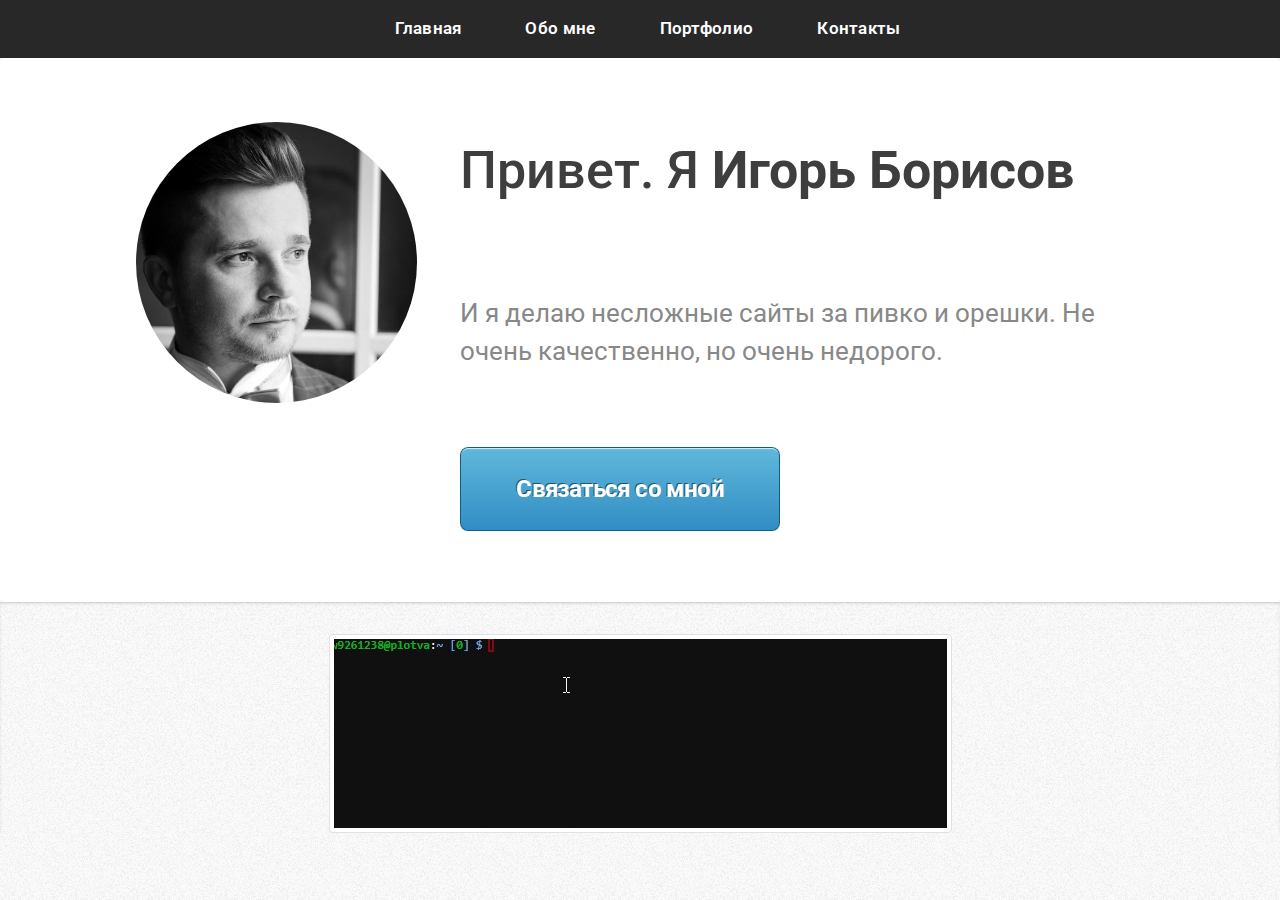
<file: index.html>
<!DOCTYPE html>
<html lang="ru-RU">
  <head>
    <meta charset="UTF-8" />
    <meta http-equiv="X-UA-Compatible" content="IE=edge" />
    <meta
      name="viewport"
      content="width=device-width, initial-scale=1, maximum-scale=1, user-scalable=no"
    />
    <title>Игорь Борисов: разработка сайтов и веб-приложений</title>
    <link href="vendor/css/bootstrap.min.css" rel="stylesheet" />
    <link href="vendor/css/bootstrap-grid.min.css" rel="stylesheet" />
    <link href="vendor/css/bootstrap-reboot.min.css" rel="stylesheet" />
    <link href="css/style.css" rel="stylesheet" />
    <link href="https://fonts.googleapis.com/css?family=Roboto:400,700" rel="stylesheet">
  </head>

  <body>
    <nav class="navbar navbar-expand-md">
      <a class="navbar-brand" href="#"></a>
      <button
        class="navbar-toggler"
        type="button"
        data-toggle="collapse"
        data-target="#navbarsExample04"
        aria-controls="navbarsExample04"
        aria-expanded="false"
        aria-label="Toggle navigation"
      >
        <span class="navbar-toggler-icon"></span>
      </button>
      <div class="collapse navbar-collapse" id="navbarsExample04">
        <ul class="navbar-nav mr-auto">
          <li class="nav-item active">
            <a class="nav-link" href="#">Главная</a>
          </li>
          <li class="nav-item"><a class="nav-link" href="about.html">Обо мне</a></li>
          <li class="nav-item"><a class="nav-link" href="#">Портфолио</a></li>
          <li class="nav-item"><a class="nav-link" href="#">Контакты</a></li>
        </ul>
      </div>
    </nav>
    <section class="jumbotron greetings-block">
        <div class="row">
            <div class="col-md-3 offset-md-1">
                <div class="greetings-block-image" style="background-image: url('img/igor.jpg');">
                </div>
            </div>
            <div class="col-md-7 greetings-block-right">
                <header class="greetings-block-header">
                    <h1> Привет. Я <strong>Игорь Борисов</strong></h1>
                </header>
                <p class="greetings-block-text">
                    И я делаю несложные сайты за пивко и орешки. Не очень качественно, но очень недорого.
                </p>
                <a href="#" class="greetings-block-button">Связаться со мной</a>
            </div>
        </div>
    </section>
    <section class="terminal">
        <div class="terminal-wrapper">
            <img class="img img-thumbnail" src="img/terminal.gif" alt="terminal">
        </div>
    </section>
    <script src="vendor/js/jquery.min.js"></script>
    <script src="vendor/js/popper.min.js"></script>
    <script src="vendor/js/bootstrap.bundle.min.js"></script>
    <script src="vendor/js/bootstrap.min.js"></script>
  </body>
</html>
</file>
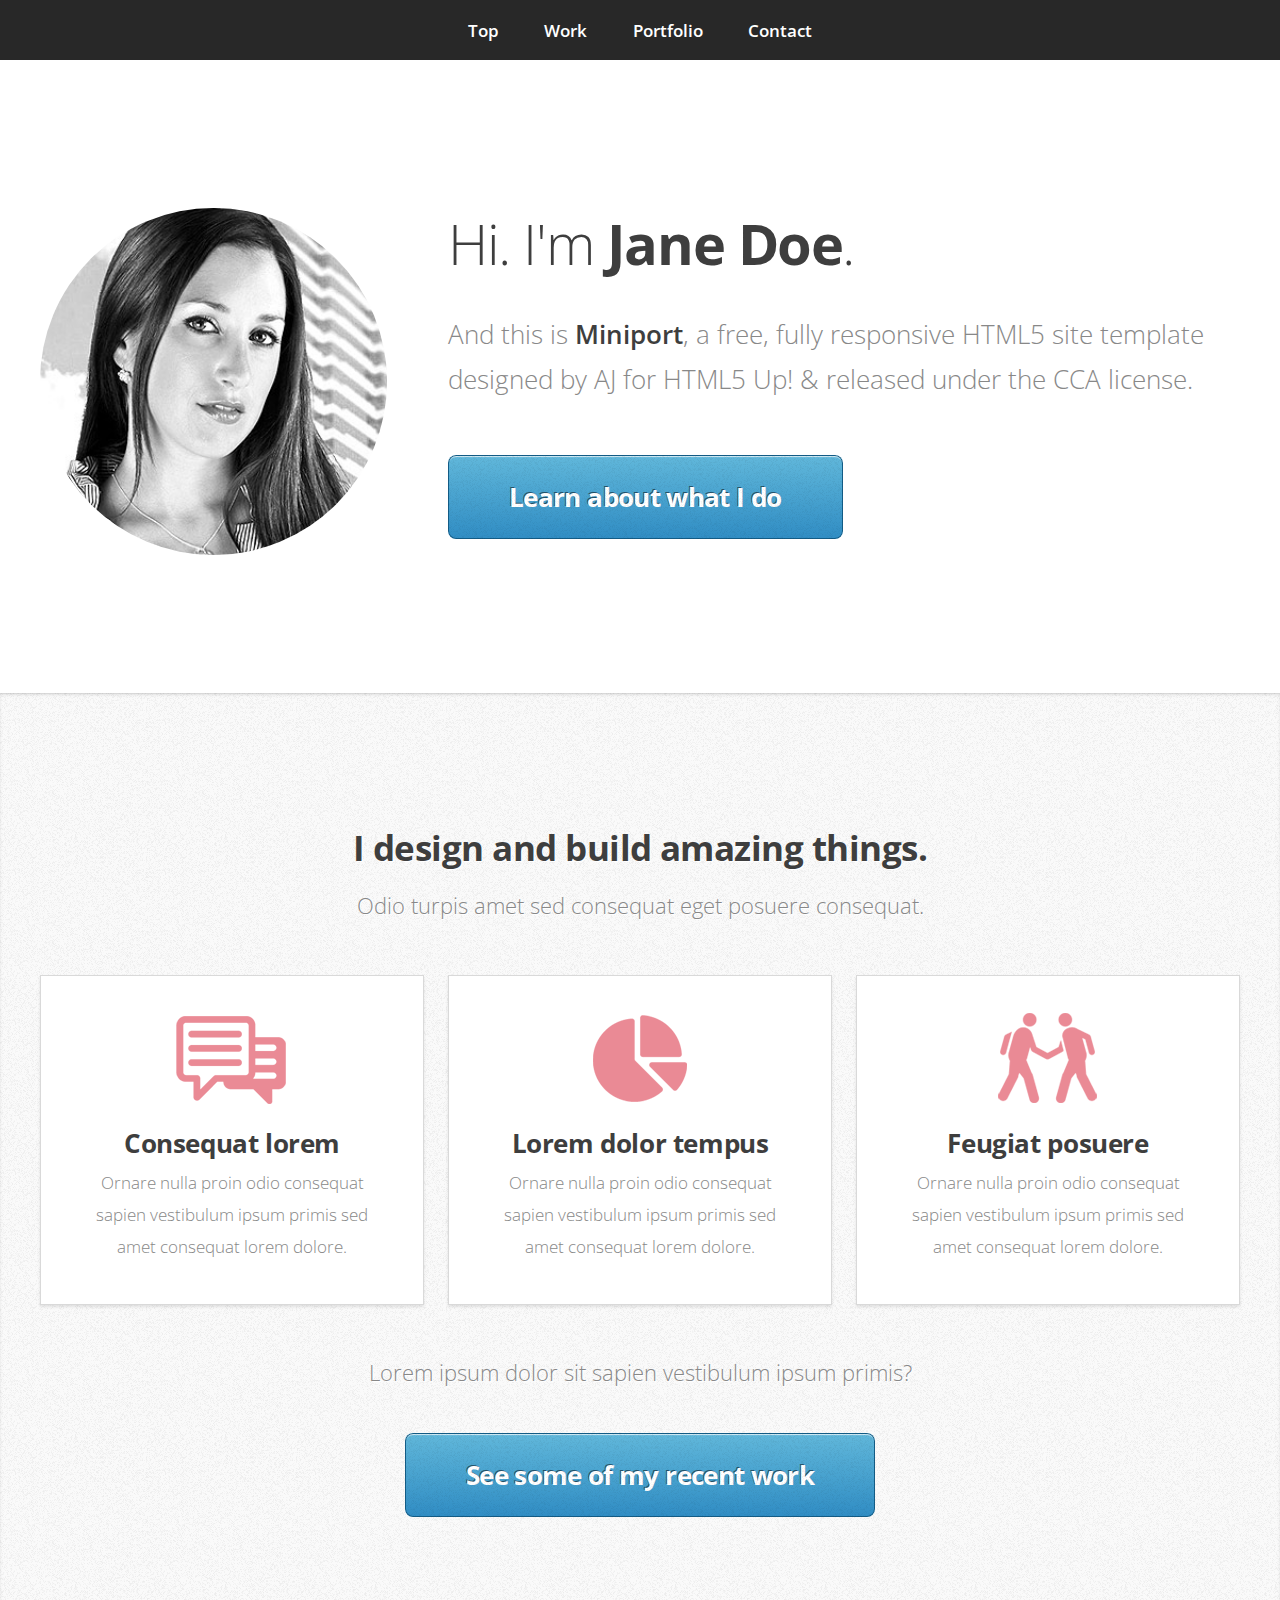
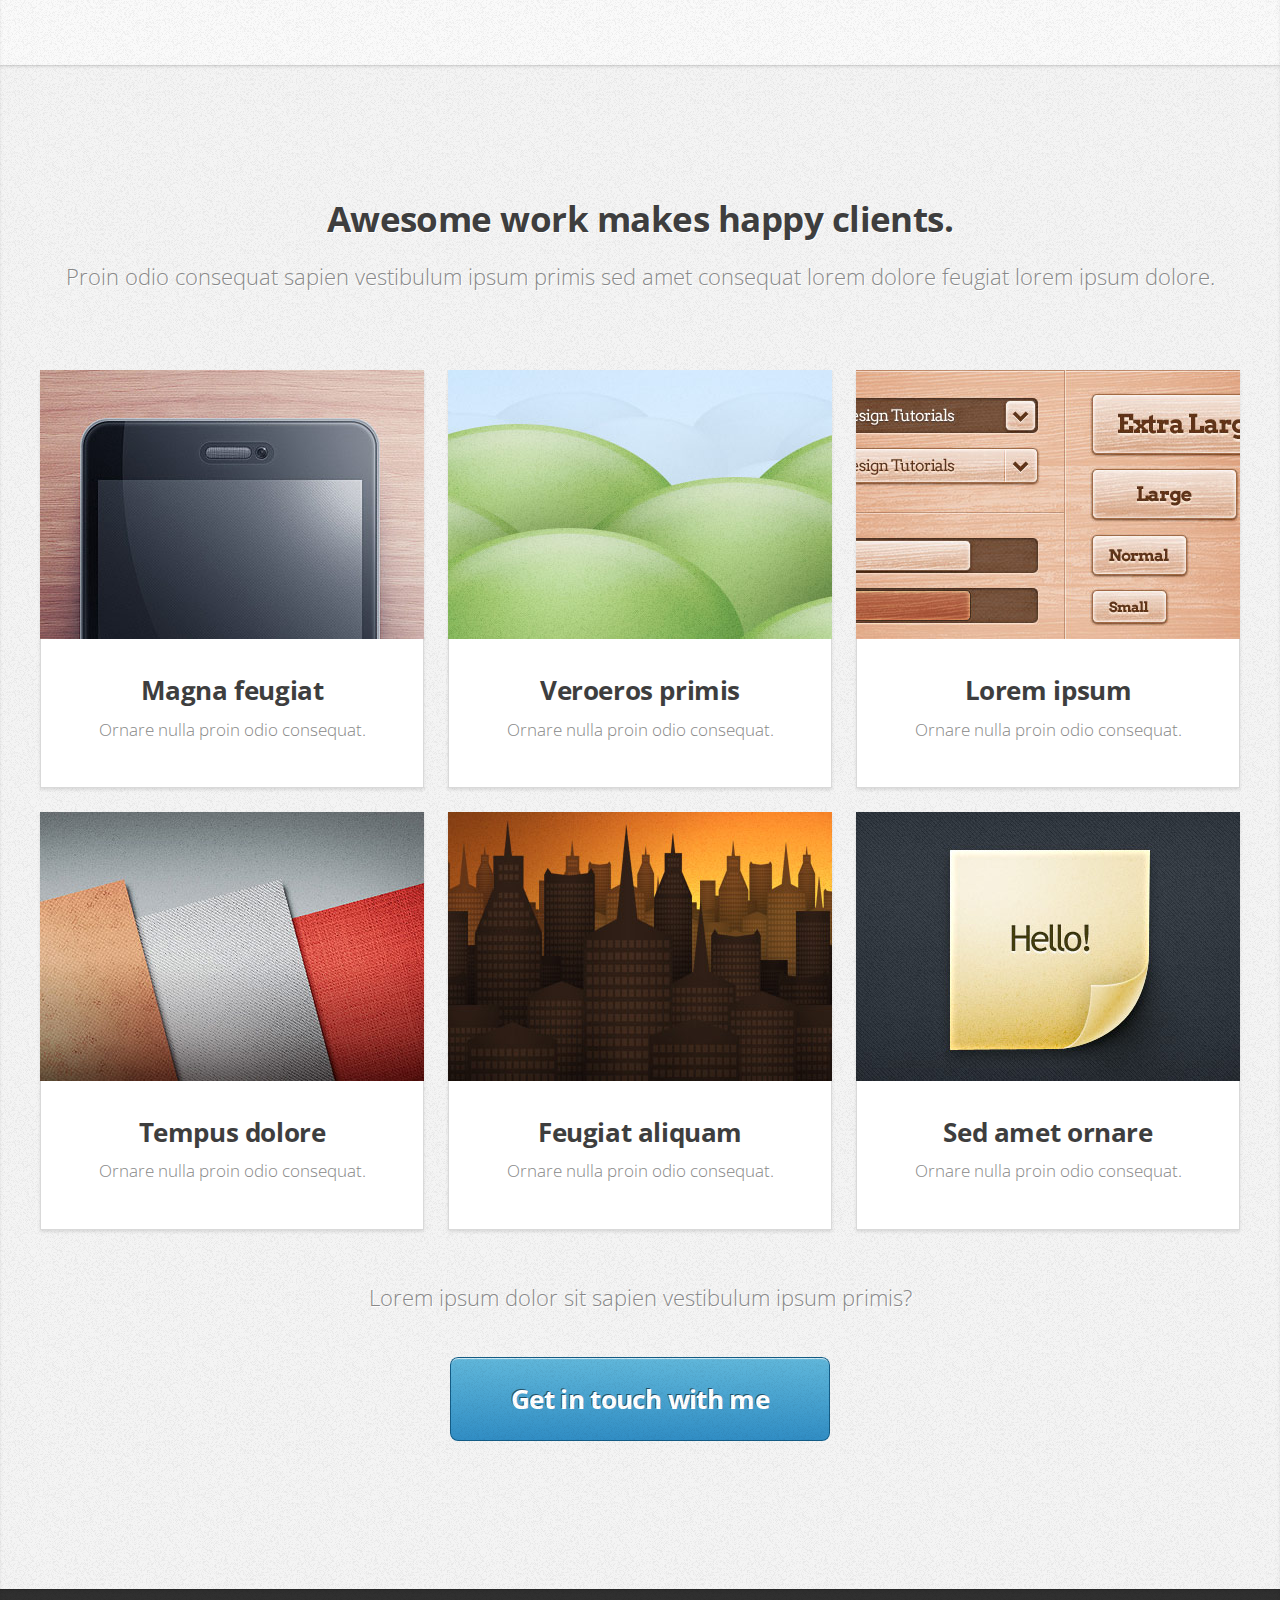
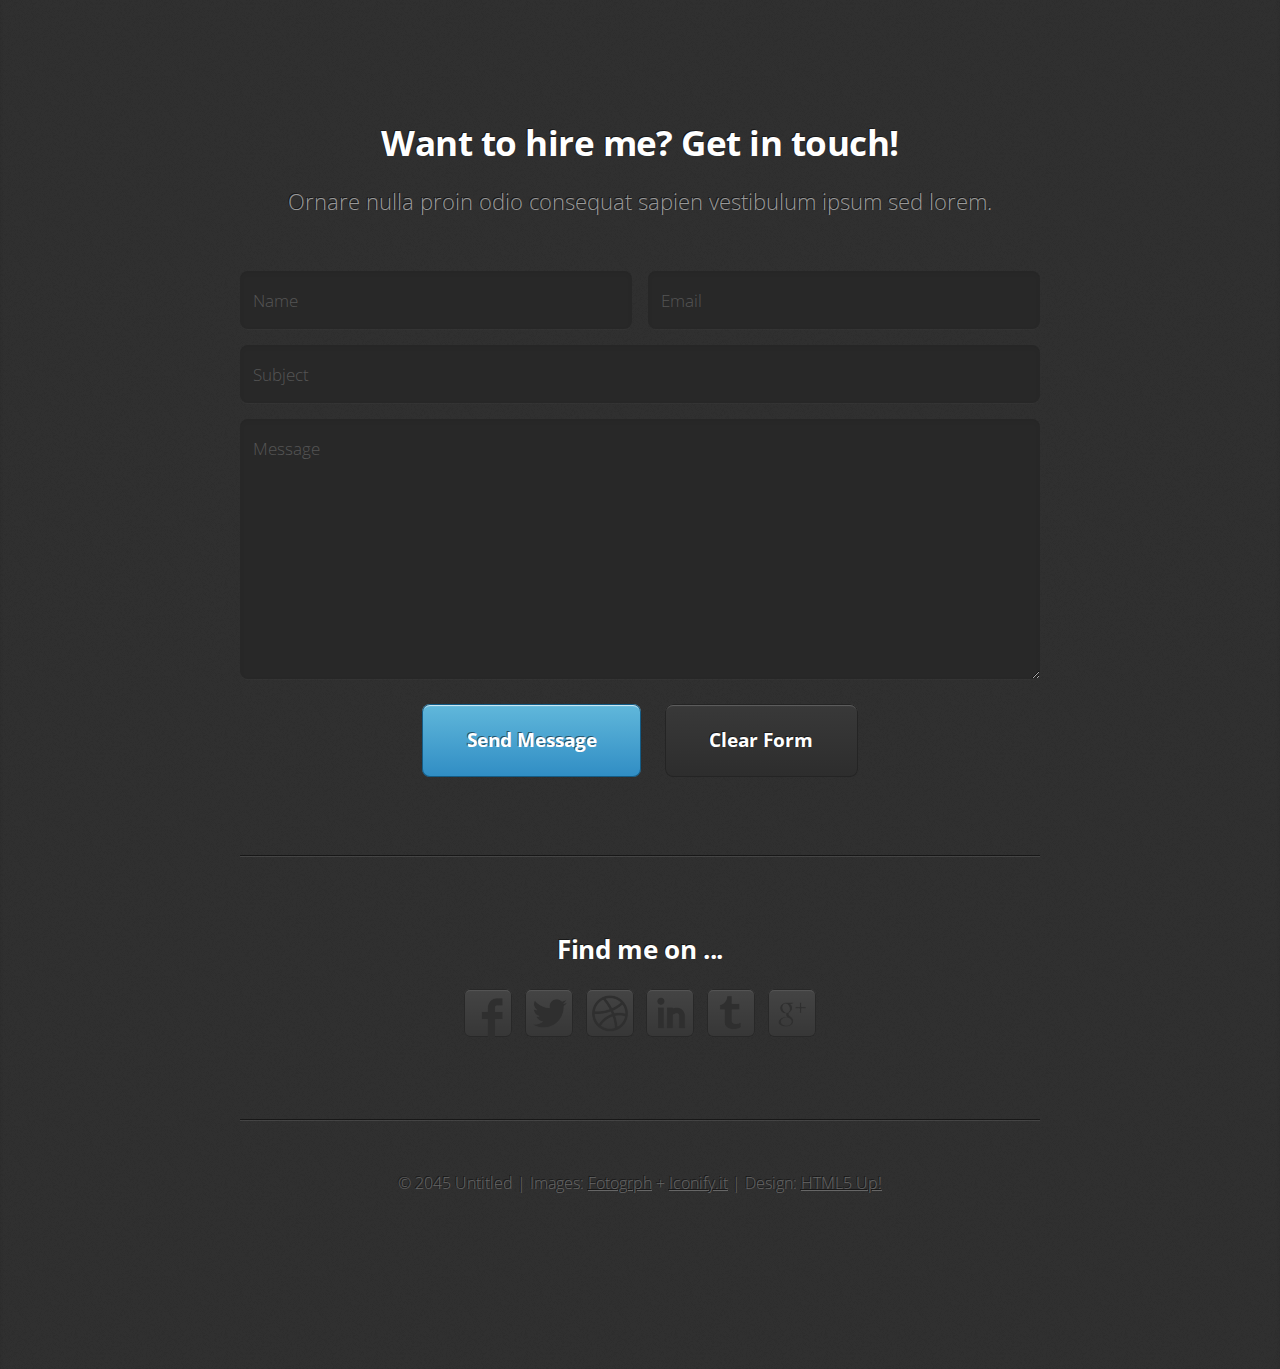
<file: miniport/index.html>
<!DOCTYPE HTML>
<html>
<head>
<title>Miniport</title>
<meta charset="utf-8">
<link href="http://fonts.googleapis.com/css?family=Open+Sans:300,600,700" rel="stylesheet">
<script src="js/jquery-1.8.3.min.js"></script>
<script src="css/5grid/init.js?use=mobile,desktop,1000px"></script>
<script src="js/init.js"></script>
<noscript>
<link rel="stylesheet" href="css/5grid/core.css">
<link rel="stylesheet" href="css/5grid/core-desktop.css">
<link rel="stylesheet" href="css/5grid/core-1200px.css">
<link rel="stylesheet" href="css/5grid/core-noscript.css">
<link rel="stylesheet" href="css/style.css">
<link rel="stylesheet" href="css/style-desktop.css">
</noscript>
<!--[if lte IE 9]>
<link rel="stylesheet" href="css/ie9.css">
<![endif]-->
<!--[if lte IE 8]>
<link rel="stylesheet" href="css/ie8.css">
<![endif]-->
<!--[if lte IE 7]>
<link rel="stylesheet" href="css/ie7.css">
<![endif]-->
</head>
<body>
<nav id="nav">
  <ul>
    <li><a href="#top">Top</a></li>
    <li><a href="#work">Work</a></li>
    <li><a href="#portfolio">Portfolio</a></li>
    <li><a href="#contact">Contact</a></li>
  </ul>
</nav>
<div class="wrapper wrapper-style1 wrapper-first">
  <article class="5grid-layout" id="top">
    <div class="row">
      <div class="4u"> <span class="me image image-full"><img src="images/me.jpg" alt=""></span> </div>
      <div class="8u">
        <header>
          <h1>Hi. I'm <strong>Jane Doe</strong>.</h1>
        </header>
        <p>And this is <strong>Miniport</strong>, a free, fully responsive HTML5 site template designed by AJ for HTML5 Up! &amp; released under the CCA license.</p>
        <a href="#work" class="button button-big">Learn about what I do</a> </div>
    </div>
  </article>
</div>
<div class="wrapper wrapper-style2">
  <article id="work">
    <header>
      <h2>I design and build amazing things.</h2>
      <span>Odio turpis amet sed consequat eget posuere consequat.</span> </header>
    <div class="5grid-layout">
      <div class="row">
        <div class="4u">
          <section class="box box-style1"> <span class="image image-centered"><img src="images/work01.png" alt=""></span>
            <h3>Consequat lorem</h3>
            <p>Ornare nulla proin odio consequat sapien vestibulum ipsum primis sed amet consequat lorem dolore.</p>
          </section>
        </div>
        <div class="4u">
          <section class="box box-style1"> <span class="image image-centered"><img src="images/work02.png" alt=""></span>
            <h3>Lorem dolor tempus</h3>
            <p>Ornare nulla proin odio consequat sapien vestibulum ipsum primis sed amet consequat lorem dolore.</p>
          </section>
        </div>
        <div class="4u">
          <section class="box box-style1"> <span class="image image-centered"><img src="images/work03.png" alt=""></span>
            <h3>Feugiat posuere</h3>
            <p>Ornare nulla proin odio consequat sapien vestibulum ipsum primis sed amet consequat lorem dolore.</p>
          </section>
        </div>
      </div>
    </div>
    <footer>
      <p>Lorem ipsum dolor sit sapien vestibulum ipsum primis?</p>
      <a href="#portfolio" class="button button-big">See some of my recent work</a> </footer>
  </article>
</div>
<div class="wrapper wrapper-style3">
  <article id="portfolio">
    <header>
      <h2>Awesome work makes happy clients.</h2>
      <span>Proin odio consequat sapien vestibulum ipsum primis sed amet consequat lorem dolore feugiat lorem ipsum dolore.</span> </header>
    <div class="5grid-layout">
      <div class="row">
        <div class="12u"> </div>
      </div>
      <div class="row">
        <div class="4u">
          <article class="box box-style2"> <a href="#" class="image image-full"><img src="images/portfolio01.jpg" alt=""></a>
            <h3><a href="#">Magna feugiat</a></h3>
            <p>Ornare nulla proin odio consequat.</p>
          </article>
        </div>
        <div class="4u">
          <article class="box box-style2"> <a href="#" class="image image-full"><img src="images/portfolio02.jpg" alt=""></a>
            <h3><a href="#">Veroeros primis</a></h3>
            <p>Ornare nulla proin odio consequat.</p>
          </article>
        </div>
        <div class="4u">
          <article class="box box-style2"> <a href="#" class="image image-full"><img src="images/portfolio03.jpg" alt=""></a>
            <h3><a href="#">Lorem ipsum</a></h3>
            <p>Ornare nulla proin odio consequat.</p>
          </article>
        </div>
      </div>
      <div class="row">
        <div class="4u">
          <article class="box box-style2"> <a href="#" class="image image-full"><img src="images/portfolio04.jpg" alt=""></a>
            <h3><a href="#">Tempus dolore</a></h3>
            <p>Ornare nulla proin odio consequat.</p>
          </article>
        </div>
        <div class="4u">
          <article class="box box-style2"> <a href="#" class="image image-full"><img src="images/portfolio05.jpg" alt=""></a>
            <h3><a href="#">Feugiat aliquam</a></h3>
            <p>Ornare nulla proin odio consequat.</p>
          </article>
        </div>
        <div class="4u">
          <article class="box box-style2"> <a href="#" class="image image-full"><img src="images/portfolio06.jpg" alt=""></a>
            <h3><a href="#">Sed amet ornare</a></h3>
            <p>Ornare nulla proin odio consequat.</p>
          </article>
        </div>
      </div>
    </div>
    <footer>
      <p>Lorem ipsum dolor sit sapien vestibulum ipsum primis?</p>
      <a href="#contact" class="button button-big">Get in touch with me</a> </footer>
  </article>
</div>
<div class="wrapper wrapper-style4">
  <article id="contact">
    <header>
      <h2>Want to hire me? Get in touch!</h2>
      <span>Ornare nulla proin odio consequat sapien vestibulum ipsum sed lorem.</span> </header>
    <div class="5grid">
      <div class="row">
        <div class="12u">
          <form method="post" action="#">
            <div class="5grid">
              <div class="row">
                <div class="6u">
                  <input type="text" name="name" id="name" placeholder="Name">
                </div>
                <div class="6u">
                  <input type="text" name="email" id="email" placeholder="Email">
                </div>
              </div>
              <div class="row">
                <div class="12u">
                  <input type="text" name="subject" id="subject" placeholder="Subject">
                </div>
              </div>
              <div class="row">
                <div class="12u">
                  <textarea name="message" id="message" placeholder="Message"></textarea>
                </div>
              </div>
              <div class="row">
                <div class="12u">
                  <input type="submit" class="button" value="Send Message">
                  <input type="reset" class="button button-alt" value="Clear Form">
                </div>
              </div>
            </div>
          </form>
        </div>
      </div>
      <div class="row row-special">
        <div class="12u">
          <h3>Find me on ...</h3>
          <ul class="social">
            <li class="facebook"><a href="#">Facebook</a></li>
            <li class="twitter"><a href="#">Twitter</a></li>
            <li class="dribbble"><a href="#">Dribbble</a></li>
            <li class="linkedin"><a href="#">LinkedIn</a></li>
            <li class="tumblr"><a href="#">Tumblr</a></li>
            <li class="googleplus"><a href="#">Google+</a></li>
          </ul>
        </div>
      </div>
    </div>
    <footer>
      <p id="copyright"> &copy; 2045 Untitled | Images: <a href="http://fotogrph.com">Fotogrph</a> + <a href="http://iconify.it">Iconify.it</a> | Design: <a href="http://html5up.net/">HTML5 Up!</a> </p>
    </footer>
  </article>
</div>
</body>
</html>
</file>
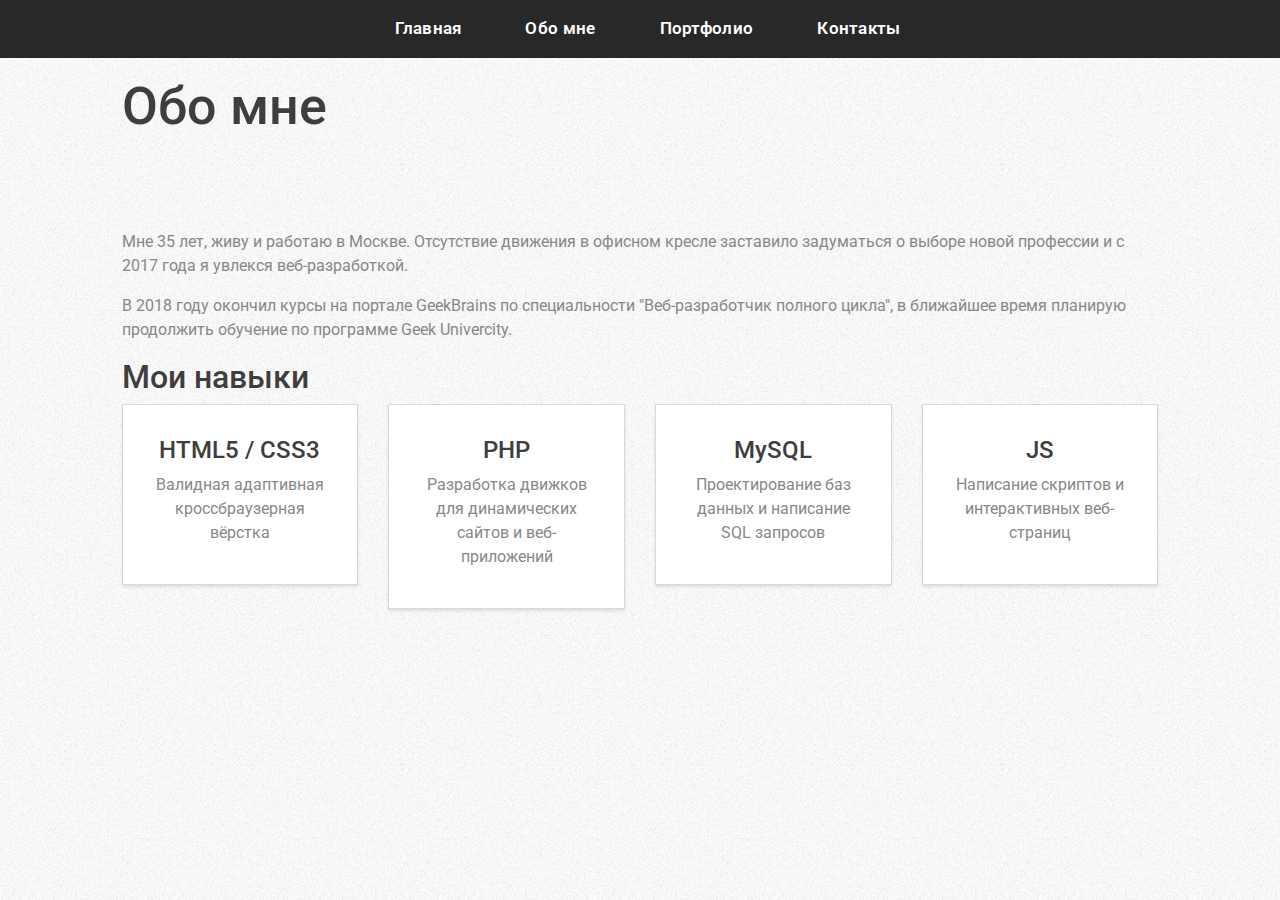
<file: about.html>
<!DOCTYPE html>
<html lang="ru-RU">
  <head>
    <meta charset="UTF-8" />
    <meta http-equiv="X-UA-Compatible" content="IE=edge" />
    <meta
      name="viewport"
      content="width=device-width, initial-scale=1, maximum-scale=1, user-scalable=no"
    />
    <title>Игорь Борисов: разработка сайтов и веб-приложений</title>
    <link href="vendor/css/bootstrap.min.css" rel="stylesheet" />
    <link href="vendor/css/bootstrap-grid.min.css" rel="stylesheet" />
    <link href="vendor/css/bootstrap-reboot.min.css" rel="stylesheet" />
    <link href="css/style.css" rel="stylesheet" />
    <link href="https://fonts.googleapis.com/css?family=Roboto:400,700" rel="stylesheet">
    <link rel="stylesheet" href="https://use.fontawesome.com/releases/v5.6.3/css/all.css" integrity="sha384-UHRtZLI+pbxtHCWp1t77Bi1L4ZtiqrqD80Kn4Z8NTSRyMA2Fd33n5dQ8lWUE00s/" crossorigin="anonymous">
  </head>

  <body>
    <nav class="navbar navbar-expand-md">
      <a class="navbar-brand" href="#"></a>
      <button
        class="navbar-toggler"
        type="button"
        data-toggle="collapse"
        data-target="#navbarsExample04"
        aria-controls="navbarsExample04"
        aria-expanded="false"
        aria-label="Toggle navigation"
      >
        <span class="navbar-toggler-icon"></span>
      </button>
      <div class="collapse navbar-collapse" id="navbarsExample04">
        <ul class="navbar-nav mr-auto">
          <li class="nav-item active">
            <a class="nav-link" href="index.html">Главная</a>
          </li>
          <li class="nav-item"><a class="nav-link" href="#">Обо мне</a></li>
          <li class="nav-item"><a class="nav-link" href="#">Портфолио</a></li>
          <li class="nav-item"><a class="nav-link" href="#">Контакты</a></li>
        </ul>
      </div>
    </nav>
   <section class="about">
       <div class="col-md-10 offset-md-1">
            <h1>Обо мне</h1>
            <p>
                Мне 35 лет, живу и работаю в Москве. Отсутствие движения в офисном кресле заставило задуматься о выборе новой профессии и с 2017 года я увлекся веб-разработкой. 
            </p>  
            <p>
                В 2018 году окончил курсы на портале GeekBrains по специальности "Веб-разработчик полного цикла", в ближайшее время планирую продолжить обучение по программе Geek Univercity.
            </p>
       </div>
   </section>
<section class="skills">
    <div class="col-md-10 offset-md-1">
        <h2>Мои навыки</h2>
        <div class="row">
            <div class="skills-item-wrapper col-md-3 col-sm-6">
                <figure class="skills-item ">
                    <i class="skills-icon fas fa-code"></i>
                    <h3 class="skills-header">HTML5 / CSS3</h3>
                    <figcaption class="skills-text">Валидная адаптивная кроссбраузерная вёрстка</figcaption>
                </figure>
            </div>
            <div class="skills-item-wrapper col-md-3 col-sm-6">
                <figure class="skills-item">
                    <i class="skills-icon fab fa-php"></i>
                    <h3 class="skills-header">PHP</h3>
                    <figcaption class="skills-text">Разработка движков для динамических сайтов и веб-приложений</figcaption>
                </figure>
            </div>
            <div class="skills-item-wrapper col-md-3 col-sm-6">
                <figure class="skills-item">
                    <i class="skills-icon fas fa-database"></i>
                    <h3 class="skills-header">MySQL</h3>
                    <figcaption class="skills-text">Проектирование баз данных и написание SQL запросов</figcaption>
                </figure>
            </div>
            <div class="skills-item-wrapper col-md-3 col-sm-6">
                <figure class="skills-item">
                    <i class="skills-icon fab fa-js-square"></i>
                    <h3 class="skills-header">JS</h3>
                    <figcaption class="skills-text">Написание скриптов и интерактивных веб-страниц</figcaption>
                </figure>
            </div>
        </div>
    </div>
</section>
    <script src="vendor/js/jquery.min.js"></script>
    <script src="vendor/js/popper.min.js"></script>
    <script src="vendor/js/bootstrap.bundle.min.js"></script>
    <script src="vendor/js/bootstrap.min.js"></script>
  </body>
</html>
</file>
<file: css/style.css>
body {
  font-family: "Roboto", sans-serif;
  color: #888;
  background-color: #fafafa;
  background-image: url(img/bg.png);
}

h1, h2, h3 {
    color: #3e3e3e;
}

h1 {
    font-size: 3.25em;
    margin-bottom: 1.75em;
    margin-top: 0.35em;
  }

h3{
    font-size: 1.5em;
}  
  

nav {
  background-color: #282828;
}
.nav-link {
  color: #fff;
  font-size: 17.3333px;
  font-weight: 600;
  font-stretch: 100%;
  letter-spacing: 0.3px;
  border-radius: 8px;
}

.nav-link:focus,
.nav-link:hover {
  background: #383838;
  text-decoration: none;
  color: #fff;
  transition: 0.2s ease-in-out;
}

.nav-link:active {
  background: #484848;
}

.navbar-nav {
  margin: 0 auto;
}

.navbar-toggler-icon {
  background-image: url("data:image/svg+xml,%3csvg viewBox='0 0 30 30' xmlns='http://www.w3.org/2000/svg'%3e%3cpath stroke='rgba(255, 255, 255, 0.5)' stroke-width='2' stroke-linecap='round' stroke-miterlimit='10' d='M4 7h22M4 15h22M4 23h22'/%3e%3c/svg%3e");
}


.greetings-block-button {
    display: inline-block;
    font-size: 1.5em;
    letter-spacing: -0.025em;   
    color: #fff;
    text-decoration: none;
    font-weight: 700;
    border: 0;
    padding: 1em 2.35em 1em 2.35em;
    outline: 0;
    cursor: pointer;
    border-radius: 8px;
    text-shadow: -1px -1px 0.5px rgba(0,0,0,0.5);
    overflow: hidden;
    background: #61b8db;
    background-image: -moz-linear-gradient(top, rgba(97,184,219,0), rgba(48,141,196,1));
    background-image: -webkit-linear-gradient(top, rgba(97,184,219,0), rgba(48,141,196,1));
    background-image: -o-linear-gradient(top, rgba(97,184,219,0), rgba(48,141,196,1));
    background-image: -ms-linear-gradient(top, rgba(97,184,219,0), rgba(48,141,196,1));
    background-image: linear-gradient(top, rgba(97,184,219,0), rgba(48,141,196,1));
    box-shadow: inset 0px 0px 0px 1px #135c86, inset 0px 2px 1px 0px rgba(255,255,255,0.75);
    -moz-transition: background-color .2s ease-in-out;
    -webkit-transition: background-color .2s ease-in-out;
    -o-transition: background-color .2s ease-in-out;
    -ms-transition: background-color .2s ease-in-out;
    transition: background-color .2s ease-in-out;
}

.greetings-block-button:active{
    background-image: -moz-linear-gradient(top, rgba(48,141,196,1), rgba(77,164,199,0));
    background-image: -webkit-linear-gradient(top, rgba(48,141,196,1), rgba(77,164,199,0));
    background-image: -o-linear-gradient(top, rgba(48,141,196,1), rgba(77,164,199,0));
    background-image: -ms-linear-gradient(top, rgba(48,141,196,1), rgba(77,164,199,0));
    background-image: linear-gradient(top, rgba(48,141,196,1), rgba(77,164,199,0));
    box-shadow: inset 0px 0px 0px 1px #135c86, inset 0px -2px 1px 0px rgba(255,255,255,0.75);
    top: 1px;
}

.greetings-block-button:hover{
    background-color: #76cdf0;
    color: #fff;
    text-decoration: none;
}
  
.greetings-block-image {
  border-radius: 50%;
  background-size: cover;
}
.greetings-block-text {
  font-size: 1.6em;
  margin-bottom: 3em;
}

.greetings-block-image::before {
  content: "";
  display: block;
  padding-top: 100%;
}

.greetings-block-right{
    margin-left: 1%;
}

.terminal {
    text-shadow: 1px 1px 0px #fff;
    box-shadow: inset 0px 1px 0px 0px rgba(0,0,0,0.05), inset 0px 2px 3px 0px rgba(0,0,0,0.1);
    padding-top: 2rem;
}

.terminal-wrapper{
    width: 50%;
    margin: 0 auto;
    text-align: center;
}

/* Обо мне */

.skills-item {
    background: #fff;
    box-shadow: inset 0px 0px 0px 1px rgba(0,0,0,0.15), 0px 2px 3px 0px rgba(0,0,0,0.1);
    text-align: center;
    padding: 2em 2em 2.5em 2em;
}


.skills-icon{
    color:#e6808a;
    font-size: 5rem;
    margin-bottom: 1.25rem;
}


/* Медия запросы */

@media (min-width: 768px) {
  .navbar-expand-md .navbar-nav .nav-link {
    padding-right: 1.5rem;
    padding-left: 1.5rem;
    margin-right: 0.5rem;
    margin-left: 0.5rem;
  }
}

@media (min-width: 576px) {
  .jumbotron {
    padding: 4em 2rem;
    background-color: #fff;
    margin-bottom: 0;
  }
}
</file>
<file: miniport/css/5grid/core.css>
/*****************************************************************/
/* 5grid 0.4 by n33.co | MIT+GPLv2 license licensed              */
/* core.css: Core stylesheet                                     */
/*****************************************************************/

/**************************************************/
/* Resets (by meyerweb.com/eric/tools/css/reset/) */
/**************************************************/

	html, body, div, span, applet, object, iframe, h1, h2, h3, h4, h5, h6, p, blockquote, pre, a, abbr, acronym, address, big, cite, code, del, dfn, em, img, ins, kbd, q, s, samp, small, strike, strong, sub, sup, tt, var, b, u, i, center, dl, dt, dd, ol, ul, li, fieldset, form, label, legend, table, caption, tbody, tfoot, thead, tr, th, td, article, aside, canvas, details, embed, figure, figcaption, footer, header, hgroup, menu, nav, output, ruby, section, summary, time, mark, audio, video {
		margin: 0;
		padding: 0;
		border: 0;
		font-size: 100%;
		font: inherit;
		vertical-align: baseline;
	}

	article, aside, details, figcaption, figure, footer, header, hgroup, menu, nav, section {
		display: block;
	}

	body {
		line-height: 1;
	}

	ol, ul {
		list-style: none;
	}

	blockquote, q {
		quotes: none;
	}

	blockquote:before, blockquote:after, q:before, q:after {
		content: '';
		content: none;
	}

	table {
		border-collapse: collapse;
		border-spacing: 0;
	}

/*********************/
/* Grid              */
/*********************/

	.\35 grid .\31 2u { width: 100%; } .\35 grid .\31 1u { width: 91.5%; } .\35 grid .\31 0u { width: 83%; } .\35 grid .\39 u { width: 74.5%; } .\35 grid .\38 u { width: 66%; } .\35 grid .\37 u { width: 57.5%; } .\35 grid .\36 u { width: 49%; } .\35 grid .\35 u { width: 40.5%; } .\35 grid .\34 u { width: 32%; } .\35 grid .\33 u { width: 23.5%; } .\35 grid .\32 u { width: 15%; } .\35 grid .\31 u { width: 6.5%; }
	
	.\35 grid .\31 u, .\35 grid .\32 u, .\35 grid .\33 u, .\35 grid .\34 u, .\35 grid .\35 u, .\35 grid .\36 u, .\35 grid .\37 u, .\35 grid .\38 u, .\35 grid .\39 u, .\35 grid .\31 0u, .\35 grid .\31 1u, .\35 grid .\31 2u {
		margin: 1% 0 1% 2%;
		float: left;
	}

	.\35 grid:after {
		content: '';
		display: block;
		clear: both;
		height: 0;
	}

	.\35 grid-flush .\31 2u { width: 100% !important; } .\35 grid-flush .\31 1u { width: 91.6666666667% !important; } .\35 grid-flush .\31 0u { width: 83.3333333333% !important; } .\35 grid-flush .\39 u { width: 75% !important; } .\35 grid-flush .\38 u { width: 66.6666666667% !important; } .\35 grid-flush .\37 u { width: 58.3333333333% !important; } .\35 grid-flush .\36 u { width: 50% !important; } .\35 grid-flush .\35 u { width: 41.6666666667% !important; } .\35 grid-flush .\34 u { width: 33.3333333333% !important; } .\35 grid-flush .\33 u { width: 25% !important; } .\35 grid-flush .\32 u { width: 16.6666666667% !important; } .\35 grid-flush .\31 u { width: 8.3333333333% !important; }

	.\35 grid-flush .\31 u, .\35 grid-flush .\32 u, .\35 grid-flush .\33 u, .\35 grid-flush .\34 u, .\35 grid-flush .\35 u, .\35 grid-flush .\36 u, .\35 grid-flush .\37 u, .\35 grid-flush .\38 u, .\35 grid-flush .\39 u, .\35 grid-flush .\31 0u, .\35 grid-flush .\31 1u, .\35 grid-flush .\31 2u {
		margin: 0 !important;
	}

	.do-5grid .do-12u { width: 100%; } .do-5grid .do-11u { width: 91.5%; } .do-5grid .do-10u { width: 83%; } .do-5grid .do-9u { width: 74.5%; } .do-5grid .do-8u { width: 66%; } .do-5grid .do-7u { width: 57.5%; } .do-5grid .do-6u { width: 49%; } .do-5grid .do-5u { width: 40.5%; } .do-5grid .do-4u { width: 32%; } .do-5grid .do-3u { width: 23.5%; } .do-5grid .do-2u { width: 15%; } .do-5grid .do-1u { width: 6.5%; }
	
	.do-5grid .do-1u, .do-5grid .do-2u, .do-5grid .do-3u, .do-5grid .do-4u, .do-5grid .do-5u, .do-5grid .do-6u, .do-5grid .do-7u, .do-5grid .do-8u, .do-5grid .do-9u, .do-5grid .do-10u, .do-5grid .do-11u, .do-5grid .do-12u {
		margin: 1% 0 1% 2%;
		float: left;
	}

	.do-5grid:after {
		content: '';
		display: block;
		clear: both;
		height: 0;
	}

	.do-5grid-flush .do-12u { width: 100%; } .do-5grid-flush .do-11u { width: 91.6666666667%; } .do-5grid-flush .do-10u { width: 83.3333333333%; } .do-5grid-flush .do-9u { width: 75%; } .do-5grid-flush .do-8u { width: 66.6666666667%; } .do-5grid-flush .do-7u { width: 58.3333333333%; } .do-5grid-flush .do-6u { width: 50%; } .do-5grid-flush .do-5u { width: 41.6666666667%; } .do-5grid-flush .do-4u { width: 33.3333333333%; } .do-5grid-flush .do-3u { width: 25%; } .do-5grid-flush .do-2u { width: 16.6666666667%; } .do-5grid-flush .do-1u { width: 8.3333333333%; }

	.do-5grid-flush .do-1u, .do-5grid-flush .do-2u, .do-5grid-flush .do-3u, .do-5grid-flush .do-4u, .do-5grid-flush .do-5u, .do-5grid-flush .do-6u, .do-5grid-flush .do-7u, .do-5grid-flush .do-8u, .do-5grid-flush .do-9u, .do-5grid-flush .do-10u, .do-5grid-flush .do-11u, .do-5grid-flush .do-12u {
		margin: 0 !important;
	}

/*********************/
/* Mobile            */
/*********************/

	#mobileUI-site-titlebar {
		text-align: center;
	}
	
	#mobileUI-site-nav-opener {
		top: 0;
		left: 0;
	}
	
	#mobileUI-site-nav {
	}

		#mobileUI-site-nav-inner {
		}
	
		.mobileUI-site-nav-link {
			display: block;
		}
	
		.mobileUI-site-nav-link .indent-1 { display: inline-block; width: 1em; }
		.mobileUI-site-nav-link .indent-2 { display: inline-block; width: 2em; }
		.mobileUI-site-nav-link .indent-3 { display: inline-block; width: 3em; }
		.mobileUI-site-nav-link .indent-4 { display: inline-block; width: 4em; }
		.mobileUI-site-nav-link .indent-5 { display: inline-block; width: 5em; }
		.mobileUI-site-nav-link .indent-6 { display: inline-block; width: 6em; }
		.mobileUI-site-nav-link .indent-7 { display: inline-block; width: 7em; }
		.mobileUI-site-nav-link .indent-8 { display: inline-block; width: 8em; }
		.mobileUI-site-nav-link .indent-9 { display: inline-block; width: 9em; }
		.mobileUI-site-nav-link .indent-10 { display: inline-block; width: 10em; }
</file>
<file: miniport/css/5grid/core-desktop.css>
/*****************************************************************/
/* 5grid 0.4 by n33.co | MIT+GPLv2 license licensed              */
/* core-desktop.css: Core (desktop) stylesheet                   */
/*****************************************************************/

.\35 grid .row:after { content: ''; display: block; clear: both; height: 0; } 
.\35 grid .row > :first-child { margin-left: 0; } 
.\35 grid .row:first-child > * { margin-top: 0; } 
.\35 grid .row:last-child > * { margin-bottom: 0; }
.\35 grid .offset-1u:first-child { margin-left: 8.5% !important; } 
.\35 grid .offset-2u:first-child { margin-left: 17% !important; } 
.\35 grid .offset-3u:first-child { margin-left: 25.5% !important; } 
.\35 grid .offset-4u:first-child { margin-left: 34% !important; } 
.\35 grid .offset-5u:first-child { margin-left: 42.5% !important; } 
.\35 grid .offset-6u:first-child { margin-left: 51% !important; } 
.\35 grid .offset-7u:first-child { margin-left: 59.5% !important; } 
.\35 grid .offset-8u:first-child { margin-left: 68% !important; } 
.\35 grid .offset-9u:first-child { margin-left: 76.5% !important; } 
.\35 grid .offset-10u:first-child { margin-left: 85% !important; } 
.\35 grid .offset-11u:first-child { margin-left: 93.5% !important; } 
.\35 grid .offset-1u { margin-left: 10.5% !important; } 
.\35 grid .offset-2u { margin-left: 19% !important; } 
.\35 grid .offset-3u { margin-left: 27.5% !important; } 
.\35 grid .offset-4u { margin-left: 36% !important; } 
.\35 grid .offset-5u { margin-left: 44.5% !important; } 
.\35 grid .offset-6u { margin-left: 53% !important; } 
.\35 grid .offset-7u { margin-left: 61.5% !important; } 
.\35 grid .offset-8u { margin-left: 70% !important; } 
.\35 grid .offset-9u { margin-left: 78.5% !important; } 
.\35 grid .offset-10u { margin-left: 87% !important; } 
.\35 grid .offset-11u { margin-left: 95.5% !important; }
</file>
<file: miniport/css/5grid/core-1200px.css>
/*****************************************************************/
/* 5grid 0.4 by n33.co | MIT+GPLv2 license licensed              */
/* core-1200px.css: 1200px                                       */
/*****************************************************************/

/*********************/
/* 1200px            */
/*********************/

	.\35 grid-layout {
		width: 1200px;
		margin: 0 auto;
	}
</file>
<file: miniport/css/5grid/core-noscript.css>
/*****************************************************************/
/* 5grid 0.4 by n33.co | MIT+GPLv2 license licensed              */
/* noscript-1000px.css: Kludgey noscript stylesheet              */
/*****************************************************************/

/*********************/
/* Base Grid         */
/*********************/

	.\35 grid-layout .\31 2u { width: 100%; } 
	.\35 grid-layout .\31 1u { width: 91.5%; } 
	.\35 grid-layout .\31 0u { width: 83%; } 
	.\35 grid-layout .\39 u { width: 74.5%; } 
	.\35 grid-layout .\38 u { width: 66%; }
	.\35 grid-layout .\37 u { width: 57.5%; } 
	.\35 grid-layout .\36 u { width: 49%; } 
	.\35 grid-layout .\35 u { width: 40.5%; } 
	.\35 grid-layout .\34 u { width: 32%; } 
	.\35 grid-layout .\33 u { width: 23.5%; } 
	.\35 grid-layout .\32 u { width: 15%; } 
	.\35 grid-layout .\31 u { width: 6.5%; }

	.\35 grid-layout .\31 u, .\35 grid-layout .\32 u, .\35 grid-layout .\33 u, .\35 grid-layout .\34 u, .\35 grid-layout .\35 u, .\35 grid-layout .\36 u, .\35 grid-layout .\37 u, .\35 grid-layout .\38 u, .\35 grid-layout .\39 u, .\35 grid-layout .\31 0u, .\35 grid-layout .\31 1u, .\35 grid-layout .\31 2u {
		margin: 1% 0 1% 2%;
		float: left;
	}

	.\35 grid-layout:after {
		content: '';
		display: block;
		clear: both;
		height: 0;
	}

/*********************/
/* Desktop           */
/*********************/

	.\35 grid-layout .row:after { content: ''; display: block; clear: both; height: 0; } 
	.\35 grid-layout .row > :first-child { margin-left: 0; } 
	.\35 grid-layout .row:first-child > * { margin-top: 0; } 
	.\35 grid-layout .row:last-child > * { margin-bottom: 0; }
	.\35 grid-layout .offset-1u:first-child { margin-left: 8.5% !important; } 
	.\35 grid-layout .offset-2u:first-child { margin-left: 17% !important; } 
	.\35 grid-layout .offset-3u:first-child { margin-left: 25.5% !important; } 
	.\35 grid-layout .offset-4u:first-child { margin-left: 34% !important; } 
	.\35 grid-layout .offset-5u:first-child { margin-left: 42.5% !important; } 
	.\35 grid-layout .offset-6u:first-child { margin-left: 51% !important; } 
	.\35 grid-layout .offset-7u:first-child { margin-left: 59.5% !important; } 
	.\35 grid-layout .offset-8u:first-child { margin-left: 68% !important; } 
	.\35 grid-layout .offset-9u:first-child { margin-left: 76.5% !important; } 
	.\35 grid-layout .offset-10u:first-child { margin-left: 85% !important; } 
	.\35 grid-layout .offset-11u:first-child { margin-left: 93.5% !important; } 
	.\35 grid-layout .offset-1u { margin-left: 10.5% !important; } 
	.\35 grid-layout .offset-2u { margin-left: 19% !important; } 
	.\35 grid-layout .offset-3u { margin-left: 27.5% !important; } 
	.\35 grid-layout .offset-4u { margin-left: 36% !important; } 
	.\35 grid-layout .offset-5u { margin-left: 44.5% !important; } 
	.\35 grid-layout .offset-6u { margin-left: 53% !important; } 
	.\35 grid-layout .offset-7u { margin-left: 61.5% !important; } 
	.\35 grid-layout .offset-8u { margin-left: 70% !important; } 
	.\35 grid-layout .offset-9u { margin-left: 78.5% !important; } 
	.\35 grid-layout .offset-10u { margin-left: 87% !important; } 
	.\35 grid-layout .offset-11u { margin-left: 95.5% !important; }
</file>
<file: miniport/css/style.css>
/*
	Miniport 1.0 by HTML5 Up!
	html5up.net | @n33co
	Free for personal and commercial use under the CCA 3.0 license (html5up.net/license)
*/

/*********************************************************************************/
/* Basic                                                                         */
/*********************************************************************************/

	*
	{
		-moz-box-sizing: border-box;
		-webkit-box-sizing: border-box;
		-o-box-sizing: border-box;
		-ms-box-sizing: border-box;
		box-sizing: border-box;
	}

	body, input, textarea
	{
		font-family: 'Open Sans', sans-serif;
		line-height: 1.85em;
		color: #888;
		font-weight: 300;
	}

	a
	{
		color: #3B95C6;
		text-decoration: underline;
		-moz-transition: color .2s ease-in-out;
		-webkit-transition: color .2s ease-in-out;
		-o-transition: color .2s ease-in-out;
		-ms-transition: color .2s ease-in-out;
		transition: color .2s ease-in-out;
	}
	
		a:hover
		{
			color: #1B75A6 !important;
		}

	strong, b
	{
		font-weight: 600;
		color: #3e3e3e;
	}
	
	h1, h2, h3, h4, h5, h6
	{
		color: #3e3e3e;
	}
	
		h1 a, h2 a, h3 a, h4 a, h5 a, h6 a
		{
			text-decoration: none;
			color: inherit;
		}
	
	h2, h3, h4, h5, h6
	{
		font-weight: 700;
	}
	
	h1
	{
		font-weight: 300;
	}
	
		h1 strong
		{
			font-weight: 700;
		}
	
	em, i
	{
		font-style: italic;
	}
	
	form
	{
	}
	
		form input,
		form select,
		form textarea
		{
			-webkit-appearance: none;
		}

		form input[type=text],
		form input[type=password],
		form select,
		form textarea
		{
			width: 100%;
			border: 0;
			padding: 0.75em;
			font-size: 1em;
			border-radius: 8px;
			background: #282828;
			color: #bbb;
			box-shadow: inset 0px 2px 5px 0px rgba(0,0,0,0.05), 0px 1px 0px 0px rgba(255,255,255,0.025);
		}

		form input[type=text]:focus,
		form input[type=password]:focus,
		form select:focus,
		form textarea:focus
		{
			box-shadow: inset 0px 2px 5px 0px rgba(0,0,0,0.05), 0px 1px 0px 0px rgba(255,255,255,0.025), 0px 0px 2px 2px #74CAEE;
		}
		
		form textarea
		{
			height: 15em;
		}
		
		form .formerize-placeholder
		{
			color: #555 !important;
		}

		form ::-webkit-input-placeholder
		{
			color: #555 !important;
		}

		form :-moz-placeholder
		{
			color: #555 !important;
		}

		form ::-moz-placeholder
		{
			color: #555 !important;
		}

		form :-ms-input-placeholder
		{
			color: #555 !important;
		}

		form ::-moz-focus-inner
		{
			border: 0;
		}

	br.clear
	{
		clear: both;
	}
	
	p, ul, ol, dl, table
	{
		margin-bottom: 2em;
	}
	
	section,
	article
	{
		margin-bottom: 3em;
	}
	
	section > :last-child,
	article > :last-child
	{
		margin-bottom: 0;
	}

	section:last-child,
	article:last-child
	{
		margin-bottom: 0;
	}

	.image
	{
		display: inline-block;
	}
	
		.image img
		{
			display: block;
			width: 100%;
		}

	.image-full
	{
		display: block;
		width: 100%;
		margin: 0 0 2em 0;
	}
	
	.image-left
	{
		float: left;
		margin: 0 2em 2em 0;
	}
	
	.image-centered
	{
		display: block;
		margin: 0 0 2em 0;
	}

		.image-centered img
		{
			margin: 0 auto;
			width: auto;
		}
	
	.button
	{
		position: relative;
		display: inline-block;
		color: #fff;
		text-decoration: none;
		font-weight: 700;
		border: 0;
		outline: 0;
		cursor: pointer;
		border-radius: 8px;
		text-shadow: -1px -1px 0.5px rgba(0,0,0,0.5);
		overflow: hidden;
		background: #61b8db;
		background-image: -moz-linear-gradient(top, rgba(97,184,219,0), rgba(48,141,196,1));
		background-image: -webkit-linear-gradient(top, rgba(97,184,219,0), rgba(48,141,196,1));
		background-image: -o-linear-gradient(top, rgba(97,184,219,0), rgba(48,141,196,1));
		background-image: -ms-linear-gradient(top, rgba(97,184,219,0), rgba(48,141,196,1));
		background-image: linear-gradient(top, rgba(97,184,219,0), rgba(48,141,196,1));
		box-shadow: inset 0px 0px 0px 1px #135c86, inset 0px 2px 1px 0px rgba(255,255,255,0.75);
		-moz-transition: background-color .2s ease-in-out;
		-webkit-transition: background-color .2s ease-in-out;
		-o-transition: background-color .2s ease-in-out;
		-ms-transition: background-color .2s ease-in-out;
		transition: background-color .2s ease-in-out;
	}

		.button:before
		{
			content: '';
			display: block;
			position: absolute;
			left: 0;
			top: 0;
			width: 100%;
			height: 100%;
			background: url('images/bg.png');
		}

		.button:hover
		{
			background-color: #76cdf0;
			color: #fff !important;
		}
		
		.button:active
		{
			background-image: -moz-linear-gradient(top, rgba(48,141,196,1), rgba(77,164,199,0));
			background-image: -webkit-linear-gradient(top, rgba(48,141,196,1), rgba(77,164,199,0));
			background-image: -o-linear-gradient(top, rgba(48,141,196,1), rgba(77,164,199,0));
			background-image: -ms-linear-gradient(top, rgba(48,141,196,1), rgba(77,164,199,0));
			background-image: linear-gradient(top, rgba(48,141,196,1), rgba(77,164,199,0));
			box-shadow: inset 0px 0px 0px 1px #135c86, inset 0px -2px 1px 0px rgba(255,255,255,0.75);
			top: 1px;
		}
	
		.button-alt
		{
			background-color: #393939;
			background-image: -moz-linear-gradient(top, rgba(50,50,50,0), rgba(45,45,45,1));
			background-image: -webkit-linear-gradient(top, rgba(50,50,50,0), rgba(45,45,45,1));
			background-image: -o-linear-gradient(top, rgba(50,50,50,0), rgba(45,45,45,1));
			background-image: -ms-linear-gradient(top, rgba(50,50,50,0), rgba(45,45,45,1));
			background-image: linear-gradient(top, rgba(50,50,50,0), rgba(45,45,45,1));
			box-shadow: inset 0px 0px 0px 1px #242424, inset 0px 2px 1px 0px rgba(255,255,255,0.2);
		}

			.button-alt:hover
			{
				background-color: #444;
			}
			
			.button-alt:active
			{
				background-image: -moz-linear-gradient(top, rgba(45,45,45,1), rgba(50,50,50,0));
				background-image: -webkit-linear-gradient(top, rgba(45,45,45,1), rgba(50,50,50,0));
				background-image: -o-linear-gradient(top, rgba(45,45,45,1), rgba(50,50,50,0));
				background-image: -ms-linear-gradient(top, rgba(45,45,45,1), rgba(50,50,50,0));
				background-image: linear-gradient(top, rgba(45,45,45,1), rgba(50,50,50,0));
				box-shadow: inset 0px 0px 0px 1px #242424, inset 0px -2px 1px 0px rgba(255,255,255,0.2);
			}
	
		.button-big
		{
		}

	ul.social
	{
		cursor: default;
		margin: 0;
	}
	
		ul.social li
		{
			position: relative;
			display: inline-block;
			margin: 0.25em;
			top: 0;
			border-radius: 6px;
			overflow: hidden;
			background: #444;
			background-image: -moz-linear-gradient(top, rgba(0,0,0,0), rgba(0,0,0,0.2));
			background-image: -webkit-linear-gradient(top, rgba(0,0,0,0), rgba(0,0,0,0.2));
			background-image: -o-linear-gradient(top, rgba(0,0,0,0), rgba(0,0,0,0.2));
			background-image: -ms-linear-gradient(top, rgba(0,0,0,0), rgba(0,0,0,0.2));
			background-image: linear-gradient(top, rgba(0,0,0,0), rgba(0,0,0,0.2));
			-moz-transition: background-color .2s ease-in-out, top .2s ease-in-out;
			-webkit-transition: background-color .2s ease-in-out, top .2s ease-in-out;
			-o-transition: background-color .2s ease-in-out, top .2s ease-in-out;
			-ms-transition: background-color .2s ease-in-out, top .2s ease-in-out;
			transition: background-color .2s ease-in-out, top .2s ease-in-out;
			box-shadow: inset 0px 0px 0px 1px #282828, inset 0px 2px 1px 0px rgba(255,255,255,0.1);
		}

			ul.social li a
			{
				display: block;
				position: relative;
				background: url('images/social.png');
				width: 48px;
				height: 48px;
				text-indent: -9999em;
				outline: 0;
			}
			
				ul.social li.facebook a						{ background-position: 0px 0px; }
					ul.social li.facebook:hover				{ background-color: #3C5A98; }
				ul.social li.twitter a						{ background-position: -48px 0px; }
					ul.social li.twitter:hover				{ background-color: #2DAAE4; }
				ul.social li.rss a							{ background-position: -96px 0px; }
					ul.social li.rss:hover					{ background-color: #F2600B; }
				ul.social li.dribbble a						{ background-position: -144px 0px; }
					ul.social li.dribbble:hover				{ background-color: #C4376B; }
				ul.social li.linkedin a						{ background-position: -192px 0px; }
					ul.social li.linkedin:hover				{ background-color: #006599; }
				ul.social li.tumblr a						{ background-position: -240px 0px; }
					ul.social li.tumblr:hover				{ background-color: #51718A; }
				ul.social li.googleplus a					{ background-position: -288px 0px; }
					ul.social li.googleplus:hover			{ background-color: #DA2713; }

			ul.social li:hover
			{
				top: -5px;
			}

			ul.social li:active
			{
				top: 0;
			}

	.box
	{
		background: #fff;
		box-shadow: inset 0px 0px 0px 1px rgba(0,0,0,0.15), 0px 2px 3px 0px rgba(0,0,0,0.1);
		text-align: center;
	}

		.box .image-full
		{
			position: relative;
		}

/*********************************************************************************/
/* Wrappers                                                                      */
/*********************************************************************************/

	.wrapper
	{
		background-image: url('images/bg.png');
		box-shadow: inset 0px 1px 0px 0px rgba(0,0,0,0.05), inset 0px 2px 3px 0px rgba(0,0,0,0.1);
	}

	.wrapper-first
	{
		box-shadow: none;
	}

	.wrapper-style1
	{
		background-image: none;
		background-color: #fff;
	}
	
	.wrapper-style2
	{
		background-color: #fafafa;
		text-shadow: 1px 1px 0px #fff;
	}
	
	.wrapper-style3
	{
		background-color: #f4f4f4;
		text-shadow: 1px 1px 0px #fff;
	}

	.wrapper-style4
	{
		background-color: #303030;
		color: #999;
		text-shadow: -1px -1px 0px #181818;
	}

		.wrapper-style4 h1, 
		.wrapper-style4 h2, 
		.wrapper-style4 h3, 
		.wrapper-style4 h4, 
		.wrapper-style4 h5, 
		.wrapper-style4 h6
		{
			color: #fff;
		}
		
		.wrapper-style4 .row-special
		{
			border-top: solid 1px rgba(0,0,0,0.5);
			border-bottom: solid 1px rgba(0,0,0,0.5);
			box-shadow: inset 0px 1px 0px 0px rgba(255,255,255,0.1), 0px 1px 0px 0px rgba(255,255,255,0.1);
		}

/*********************************************************************************/
/* Nav                                                                           */
/*********************************************************************************/

	#nav
	{
		background-color: #282828;
		text-align: center;
		position: fixed;
		left: 0;
		top: 0;
		width: 100%;
		z-index: 10000;
		cursor: default;
	}
	
		#nav ul
		{
			margin: 0;
		}
	
		#nav li
		{
			display: inline-block;
		}
		
		#nav a
		{
			position: relative;
			display: block;
			color: #fff;
			text-decoration: none;
			outline: 0;
		}
		
			#nav a:hover
			{
				color: #fff !important;
			}
			
			#nav a.active:before
			{
				content: '';
				display: block;
				position: absolute;
				bottom: -0.6em;
				left: 50%;
				margin-left: -0.75em;
				border-left: solid 0.75em transparent;
				border-right: solid 0.75em transparent;
				border-top: solid 0.6em #282828;
			}
			
/*********************************************************************************/
/* Articles                                                                      */
/*********************************************************************************/

	#top
	{
	}

		#top .me
		{
			border-radius: 50%;
			overflow: hidden;
		}

		#top p
		{
		}
	
			#top p a
			{
				color: inherit;
			}

/*********************************************************************************/
/* Copyright                                                                     */
/*********************************************************************************/

	#copyright
	{
		color: #666;
	}
	
		#copyright a
		{
			color: inherit;

			-moz-transition: color .2s ease-in-out;
			-webkit-transition: color .2s ease-in-out;
			-o-transition: color .2s ease-in-out;
			-ms-transition: color .2s ease-in-out;
			transition: color .2s ease-in-out;
		}
		
		#copyright a:hover
		{
			color: #777;
		}
</file>
<file: miniport/css/style-desktop.css>
/*
	Miniport 1.0 by HTML5 Up!
	html5up.net | @n33co
	Free for personal and commercial use under the CCA 3.0 license (html5up.net/license)
*/

/*********************************************************************************/
/* Basic                                                                         */
/*********************************************************************************/

	body
	{
		font-size: 13pt;
		min-width: 1200px;
	}

	h1
	{
		font-size: 3.25em;
		letter-spacing: -0.025em;
	}

	h2
	{
		font-size: 2em;
		letter-spacing: -0.015em;
	}
	
	h3
	{
		font-size: 1.5em;
		letter-spacing: -0.015em;
	}

	h1, h2, h3, h4, h5, h6
	{
		margin: 0 0 0.75em 0;
	}

	header
	{
		margin: 0 0 3em 0;
	}
	
		header > span
		{
			font-size: 1.25em;
		}

	footer
	{
		margin: 3em 0 0 0;
	}
	
		footer > p
		{
			font-size: 1.25em;
		}
	
	form
	{
	}
	
		form .button
		{
			margin: 0 0.5em 0 0.5em;
		}
	
	.button
	{
		padding: 1em 2.35em 1em 2.35em;
		font-size: 1.1em;
	}

		.button-big
		{
			font-size: 1.5em;
			letter-spacing: -0.025em;
		}

	.box
	{
		padding: 2em 2em 2.5em 2em;
	}

		.box h3
		{
			margin-bottom: 0.25em;
		}

		.box .image-centered
		{
			margin-bottom: 1.25em;
		}

		.box .image-full
		{
			position: relative;
			left: 2em;
			top: 2em;
			margin: -4em 0 4em -4em;
			width: auto;
		}

/*********************************************************************************/
/* Wrappers                                                                      */
/*********************************************************************************/

	.wrapper
	{
		padding: 8em 0 8em 0;
		text-align: center;
	}
	
		.wrapper-first
		{
			padding-top: 12em;
		}

		.wrapper-style4 .row-special
		{
			margin: 4em 0 0 0;
			padding: 4em 0 4em 0;
		}

/*********************************************************************************/
/* Nav                                                                           */
/*********************************************************************************/

	#nav
	{
	}

		#nav a:hover
		{
			background: #383838;
		}
		
		#nav a:active
		{
			background: #484848;
		}
	
		#nav a
		{
			padding: 0.2em 1em 0.2em 1em;
			margin: 0.6em 0.2em 0.6em 0.2em;
			font-weight: 600;
			border-radius: 8px;
			-moz-transition: background-color .2s ease-in-out;
			-webkit-transition: background-color .2s ease-in-out;
			-o-transition: background-color .2s ease-in-out;
			-ms-transition: background-color .2s ease-in-out;
			transition: background-color .2s ease-in-out;
			color: #fff;
		}
		
/*********************************************************************************/
/* Articles                                                                      */
/*********************************************************************************/

	#top
	{
		text-align: left;
	}

		#top .me
		{
			width: 20em;
			height: 20em;
			margin: 0;
		}

		#top h1
		{
			margin-top: 0.35em;
		}
	
		#top p
		{
			font-size: 1.5em;
			line-height: 1.75em;
		}
		
	#contact
	{
		width: 800px;
		margin: 0 auto;
	}
	
		#contact footer
		{
			font-size: 0.9em;
		}
		
/*********************************************************************************/
/* Copyright                                                                     */
/*********************************************************************************/

	#copyright
	{
		font-size: 1em;
	}
</file>
<file: miniport/css/ie9.css>
/*
	Miniport 1.0 by HTML5 Up!
	html5up.net | @n33co
	Free for personal and commercial use under the CCA 3.0 license (html5up.net/license)
*/

/*********************************************************************************/
/* Basic                                                                         */
/*********************************************************************************/

	.button
	{
		background-image: url('images/button.svg');
	}
	
		.button:active
		{
			background-image: url('images/button-active.svg');
		}
		
		.button-alt
		{
			background-image: url('images/button-alt.svg');
		}
		
			.button-alt:active
			{
				background-image: url('images/button-alt-active.svg');
			}

	ul.social
	{
	}
	
		ul.social li
		{
			background-image: url('images/social-li.svg');
		}
</file>
<file: miniport/css/ie8.css>
/*
	Miniport 1.0 by HTML5 Up!
	html5up.net | @n33co
	Free for personal and commercial use under the CCA 3.0 license (html5up.net/license)
*/

/*********************************************************************************/
/* Basic                                                                         */
/*********************************************************************************/

	.box
	{
		border: solid 1px #ddd;
	}
	
/*********************************************************************************/
/* Wrappers                                                                      */
/*********************************************************************************/

	.wrapper
	{
		border-top: solid 1px #ddd;
	}
</file>
<file: miniport/css/ie7.css>
/*
	Miniport 1.0 by HTML5 Up!
	html5up.net | @n33co
	Free for personal and commercial use under the CCA 3.0 license (html5up.net/license)
*/

/*********************************************************************************/
/* Basic                                                                         */
/*********************************************************************************/

	ul.social
	{
		overflow: hidden;
	}
	
		ul.social li
		{
			display: inline;
		}

	.box
	{
	}

		.box .image-full
		{
			left: 0;
			top: 0;
			margin: 0 0 2em 0;
		}

/*********************************************************************************/
/* Nav                                                                           */
/*********************************************************************************/

	#nav
	{
	}

		#nav ul
		{
			overflow: hidden;
		}
	
		#nav li
		{
			display: inline;
		}
</file>
